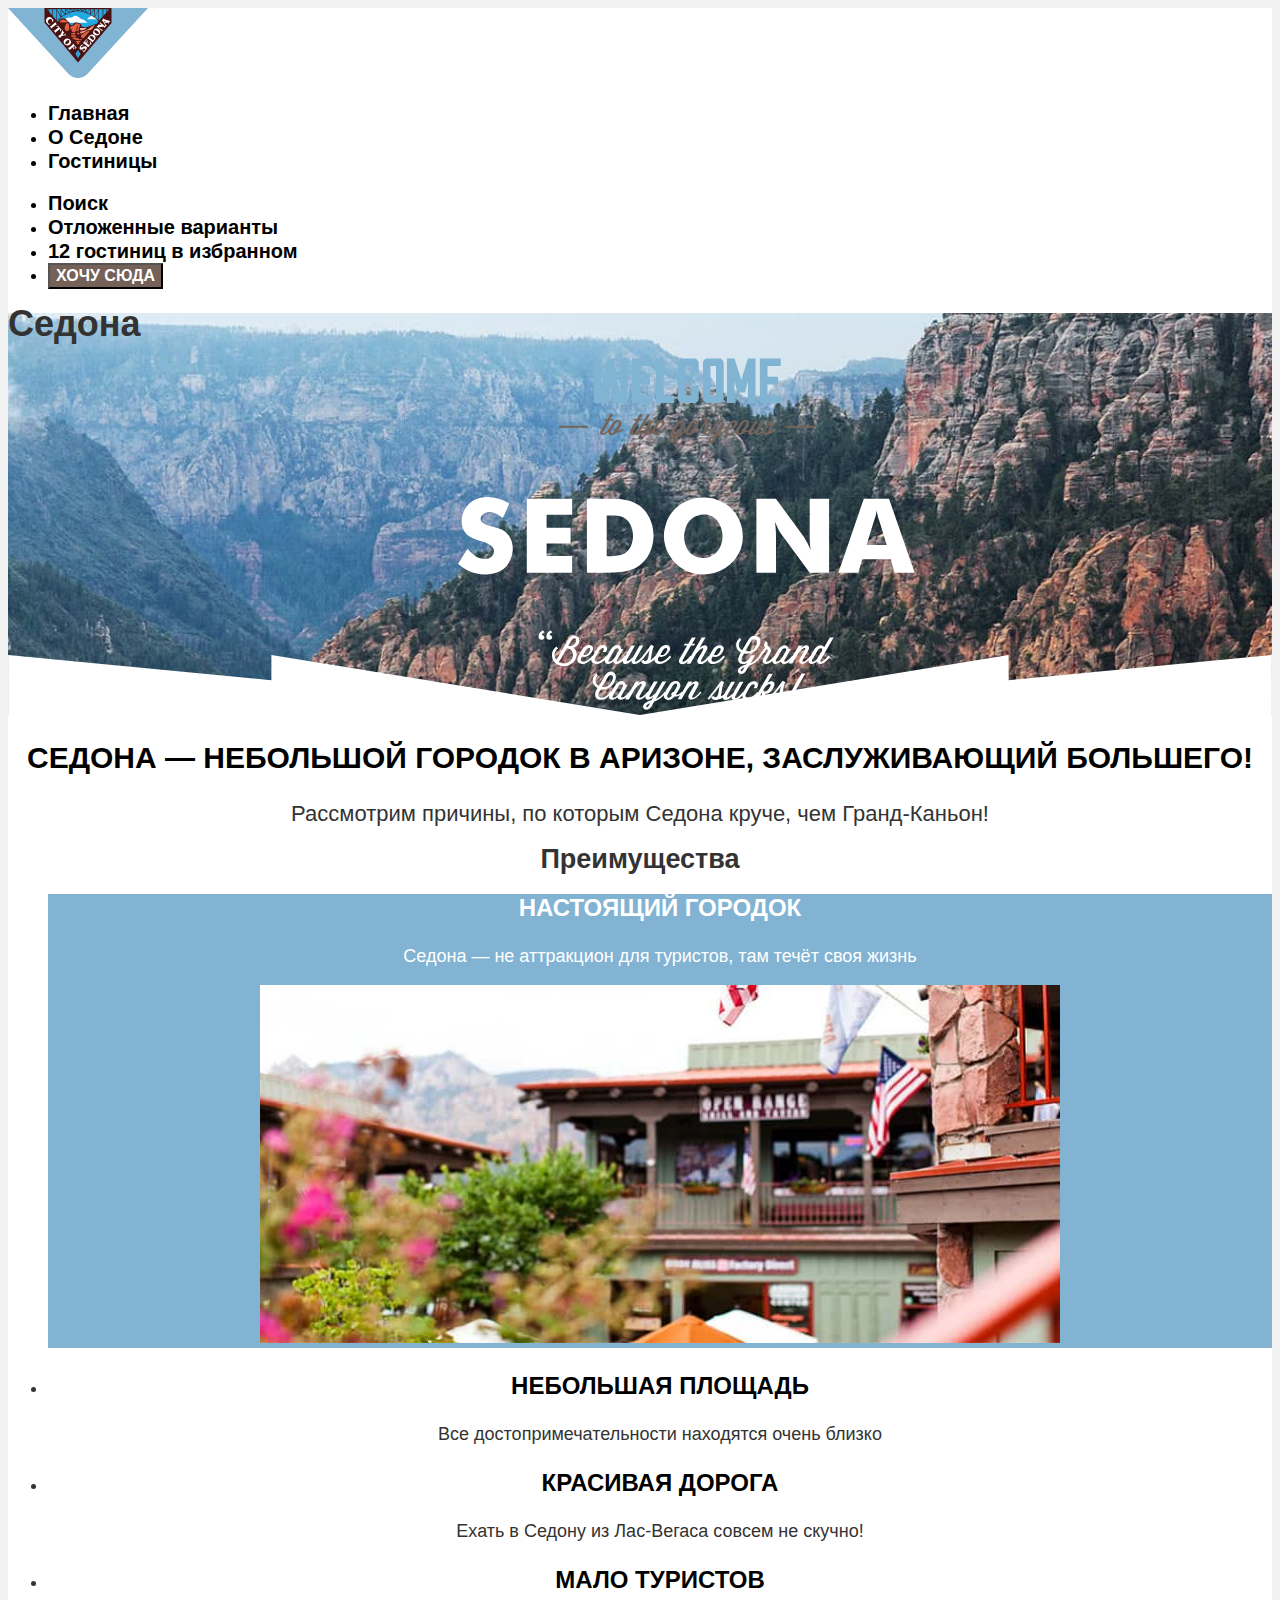
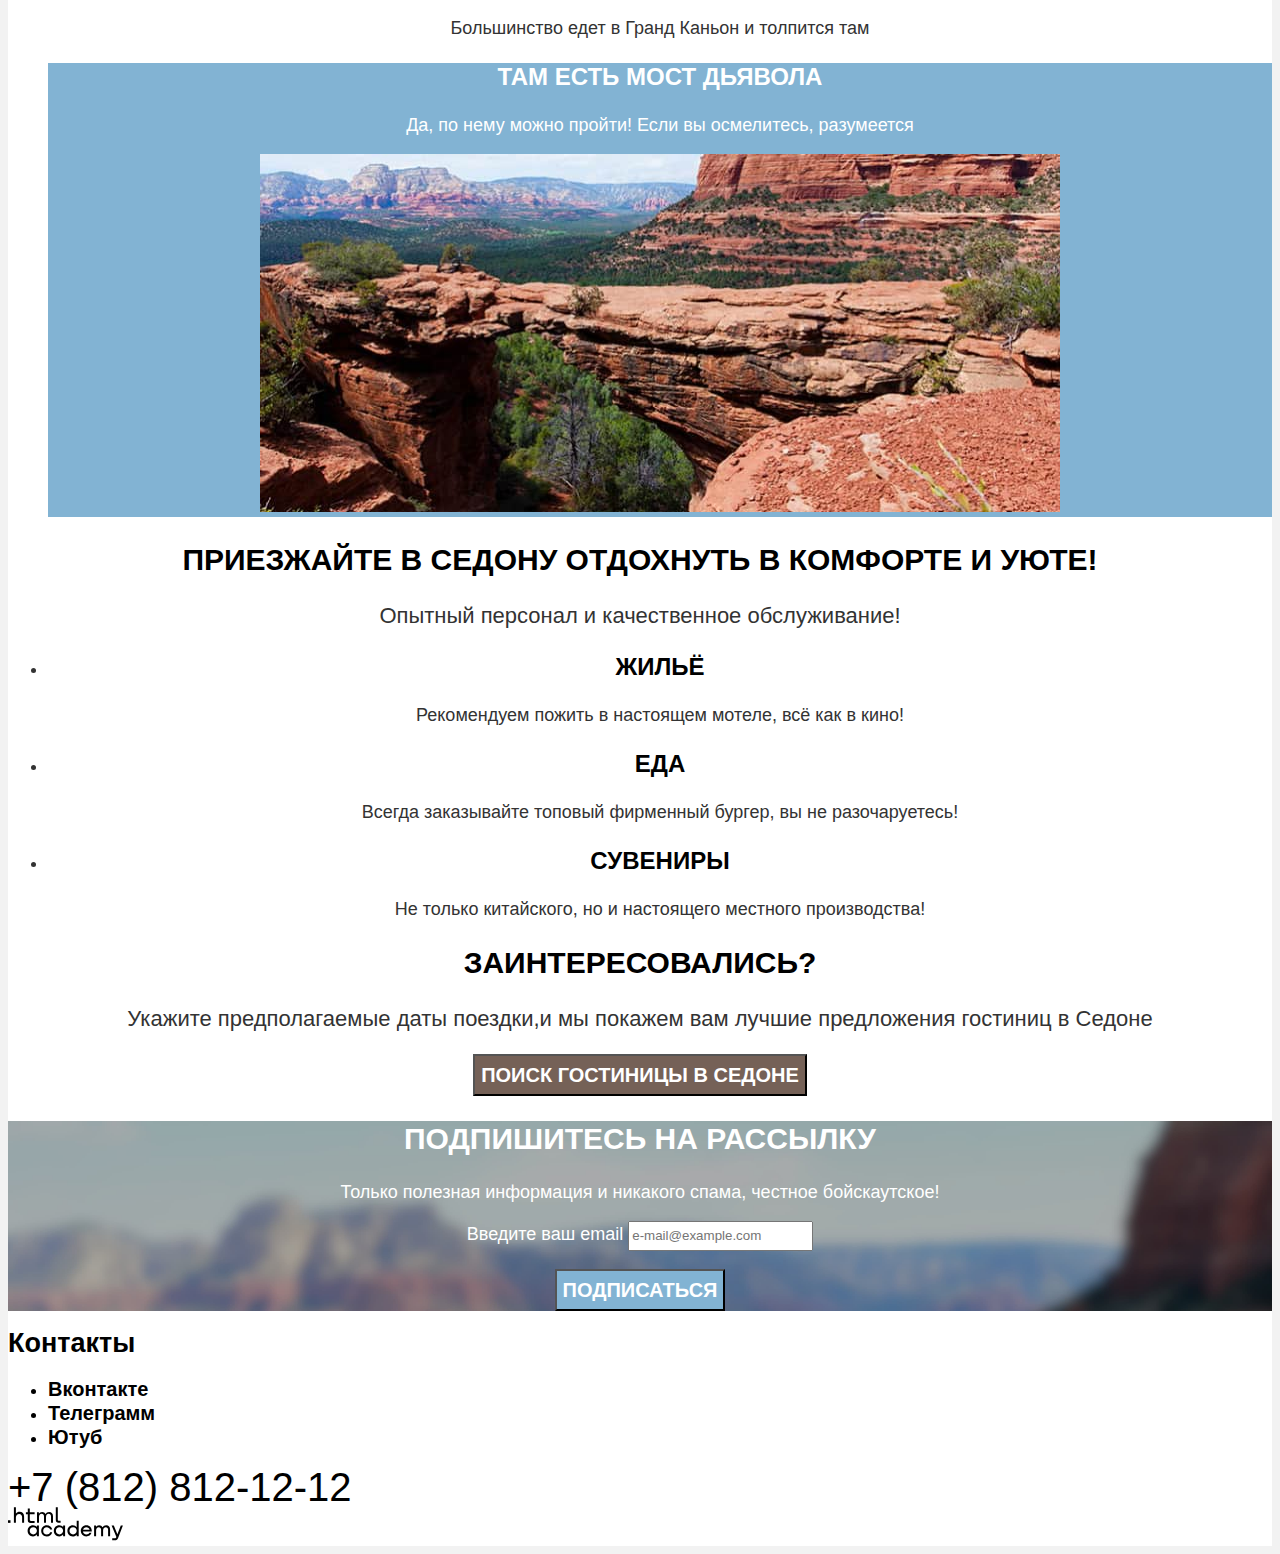
<file: index.html>
<!DOCTYPE html>
<html lang="ru">
  <head>
    <meta charset="utf-8">
    <title>HTML Academy: Седона</title>
    <link rel = "stylesheet" href = "styles/styles.css">
  </head>
  <body>
    <div class = "general-container">
    <header class = "page-header">
      <nav class = "navigation">
        <a class = "page-logo-link" href = "index.html" aria-current="page">
          <img class = "page-logo" src = "images/logo/logo-cite.svg" width="140" height="70" alt = "Логотип сайта про городок Седона штата Аризон">
       </a>
        <ul class = "navigation-list">
          <li class = "navigation-item">
            <a class = "navigation-link navigation-link-current" href = "index.html" aria-current="page">Главная</a>
          </li>
          <li class = "navigation-item">
            <a class = "navigation-link" href = "#">О Cедоне</a>
          </li>
          <li class = "navigation-item">
            <a class = "navigation-link" href = "hotels.html">Гостиницы</a>
          </li>
        </ul>
        <ul class = "navigation-list navigation-user">
          <li class = "navigation-item">
            <a class = "navigation-link" href = "#">
              <span class = "visually-hidden">
                Поиск
              </span>
            </a>
          </li>
          <li class = "navigation-item">
            <a class = "navigation-link" href = "#">
              <span class = "visually-hidden">
                Отложенные варианты
              </span>
            </a>
          </li>
          <li class = "navigation-item">
            <a class = "navigation-link" href = "#">
              <span class = "likes">
               12
              </span>
              <span class = "visually-hidden">
               гостиниц в избранном
              </span>
            </a>
          </li>
          <li class = "navigation-item">
            <button class = "button want-it-button">
                Хочу сюда
            </button>
          </li>
        </ul>
      </nav>
    </header>
    <main class = "main-index">
      <section class = "welcome">
      <h1 class = "visually-hidden">Седона</h1>
      <img class = "welcome-pic" src = "images/welcome.svg" width="458" height="352" alt = "Welcome to the gorgeous Sedona, because the Grand Canyon sucks!">
      </section>
      <section class = "advantages">
        <div class = "advantages-text">
          <h2 class = "advantages-title">Седона — небольшой городок в Аризоне, заслуживающий большего!</h2>
          <p class = "content-description">Рассмотрим причины, по которым Седона круче, чем Гранд-Каньон!</p>
        </div>
        <div class = "advantages-cards">
          <h2 class = "visually-hidden">Преимущества</h2>
        <ul class = "advantages-list">
          <li class = "adnantages-item another-color-item">
            <div class = "advantages-card">
              <h3 class = "title-chapter">Настоящий городок</h3>
              <p class = "description-chapter">Седона — не аттракцион для туристов, там течёт своя жизнь</p>
              <img src="images/houses-flags.jpg" width="800" height="358" alt="Флаги на фоне домов">
            </div>
          </li>
          <li class = "adnantages-item">
            <div class = "advantages-card">
              <h3 class = "title-chapter">Небольшая площадь</h3>
              <p class = "description-chapter">Все достопримечательности находятся очень близко</p>
            </div>
          </li>
          <li class = "adnantages-item">
            <div class = "advantages-card">
              <h3 class = "title-chapter">Красивая дорога</h3>
              <p class = "description-chapter">Ехать в Седону из Лас-Вегаса совсем не скучно!</p>
            </div>
          </li>
          <li class = "adnantages-item">
            <div class = "advantages-card">
              <h3 class = "title-chapter">Мало туристов</h3>
              <p class = "description-chapter">Большинство едет в Гранд Каньон и толпится там</p>
            </div>
          </li>
          <li class = "adnantages-item another-color-item">
            <div class = "advantages-card ">
              <h3 class = "title-chapter">Там есть мост дьявола</h3>
              <p class = "description-chapter">Да, по нему можно пройти! Если вы осмелитесь, разумеется</p>
            <img src="images/devil-bridge.jpg" width="800" height="358" alt="Мост дьявола">
            </div>
          </li>
        </ul>
        </div>
      </section>
      <section class = "services">
        <div class = "services-wrapper">
        <h2 class = "services-title">Приезжайте в Седону отдохнуть в комфорте и уюте!</h2>
          <p class = "content-description">Опытный персонал и качественное обслуживание!</p>
          </div>
          <ul class = "services-list">
            <li class = "services-item">
              <h3 class = "title-chapter">Жильё</h3>
              <p class = "description-chapter">Рекомендуем пожить в настоящем мотеле, всё как в кино!</p>
            </li>
            <li class = "services-item">
              <h3 class = "title-chapter">Еда</h3>
              <p class = "description-chapter">Всегда заказывайте топовый фирменный бургер, вы не разочаруетесь!</p>
            </li>
            <li class = "services-item">
              <h3 class = "title-chapter">Сувениры</h3>
              <p class = "description-chapter">Не только китайского, но и настоящего местного производства!</p>
            </li>
          </ul>
        </section>
        <section class = "seek">
          <h2 class = "seek-title">Заинтересовались?</h2>
          <p class = "content-description">Укажите предполагаемые даты поездки,и мы покажем вам лучшие предложения гостиниц в Седоне</p>
          <button class = "button button-search">Поиск гостиницы в Седоне</button>
        </section>
        <section class = "subscribe">
          <h2 class = "subscribe-title">Подпишитесь на рассылку</h2>
          <p class = "content-description-subscribe">Только полезная информация и никакого спама, честное бойскаутское!</p>
          <form class = "subscribe-form" action = "https://echo.htmlacademy.ru/" method = "post">
            <p class = "subscribe-form-email">
            <label class = "subscribe-form-label" for = "subscribe-email">Введите ваш email</label>
              <input class = "subscribe-input" type = "email" name = "subscribe-email" id = "subscribe-email" placeholder = "e-mail@example.com" required>
            </p>
          <button class = "button subscribe-button" type = "submit">Подписаться</button>
          </form>
        </section>
      </main>
      <footer class = "page-footer">
        <section class = "contacts">
          <h2 class = "visually-hidden">Контакты</h2>
        <ul class = "social-list">
          <li class = "social-item">
            <a class = "social-link" href = "https://vk.com/htmlacademy">
              <span class = "visually-hidden">Вконтакте</span>
            </a>
          </li>
          <li class = "social-item">
            <a class = "social-link" href = "https://t.me/htmlacademy">
              <span class = "visually-hidden">Телеграмм</span>
            </a>
            </li>
          <li class = "social-item">
            <a class = "social-link" href = "https://www.youtube.com/user/htmlacademyru">
              <span class = "visually-hidden">Ютуб</span>
            </a>
            </li>
        </ul>
        <div class = "phone-number">
          <a class = "phone" href="tel:+78128121212">+7 (812) 812-12-12</a>
          </div>
          <a class = "logo-developer" href = "https://htmlacademy.ru/intensive/htmlcss">
            <img class = "logo-developer" src = "/images/logo/logo-html-academy.svg" alt = "Логотип HTML Академии">
          </a>
          </section>
      </footer>
      </div>
  </body>
</html>
</file>
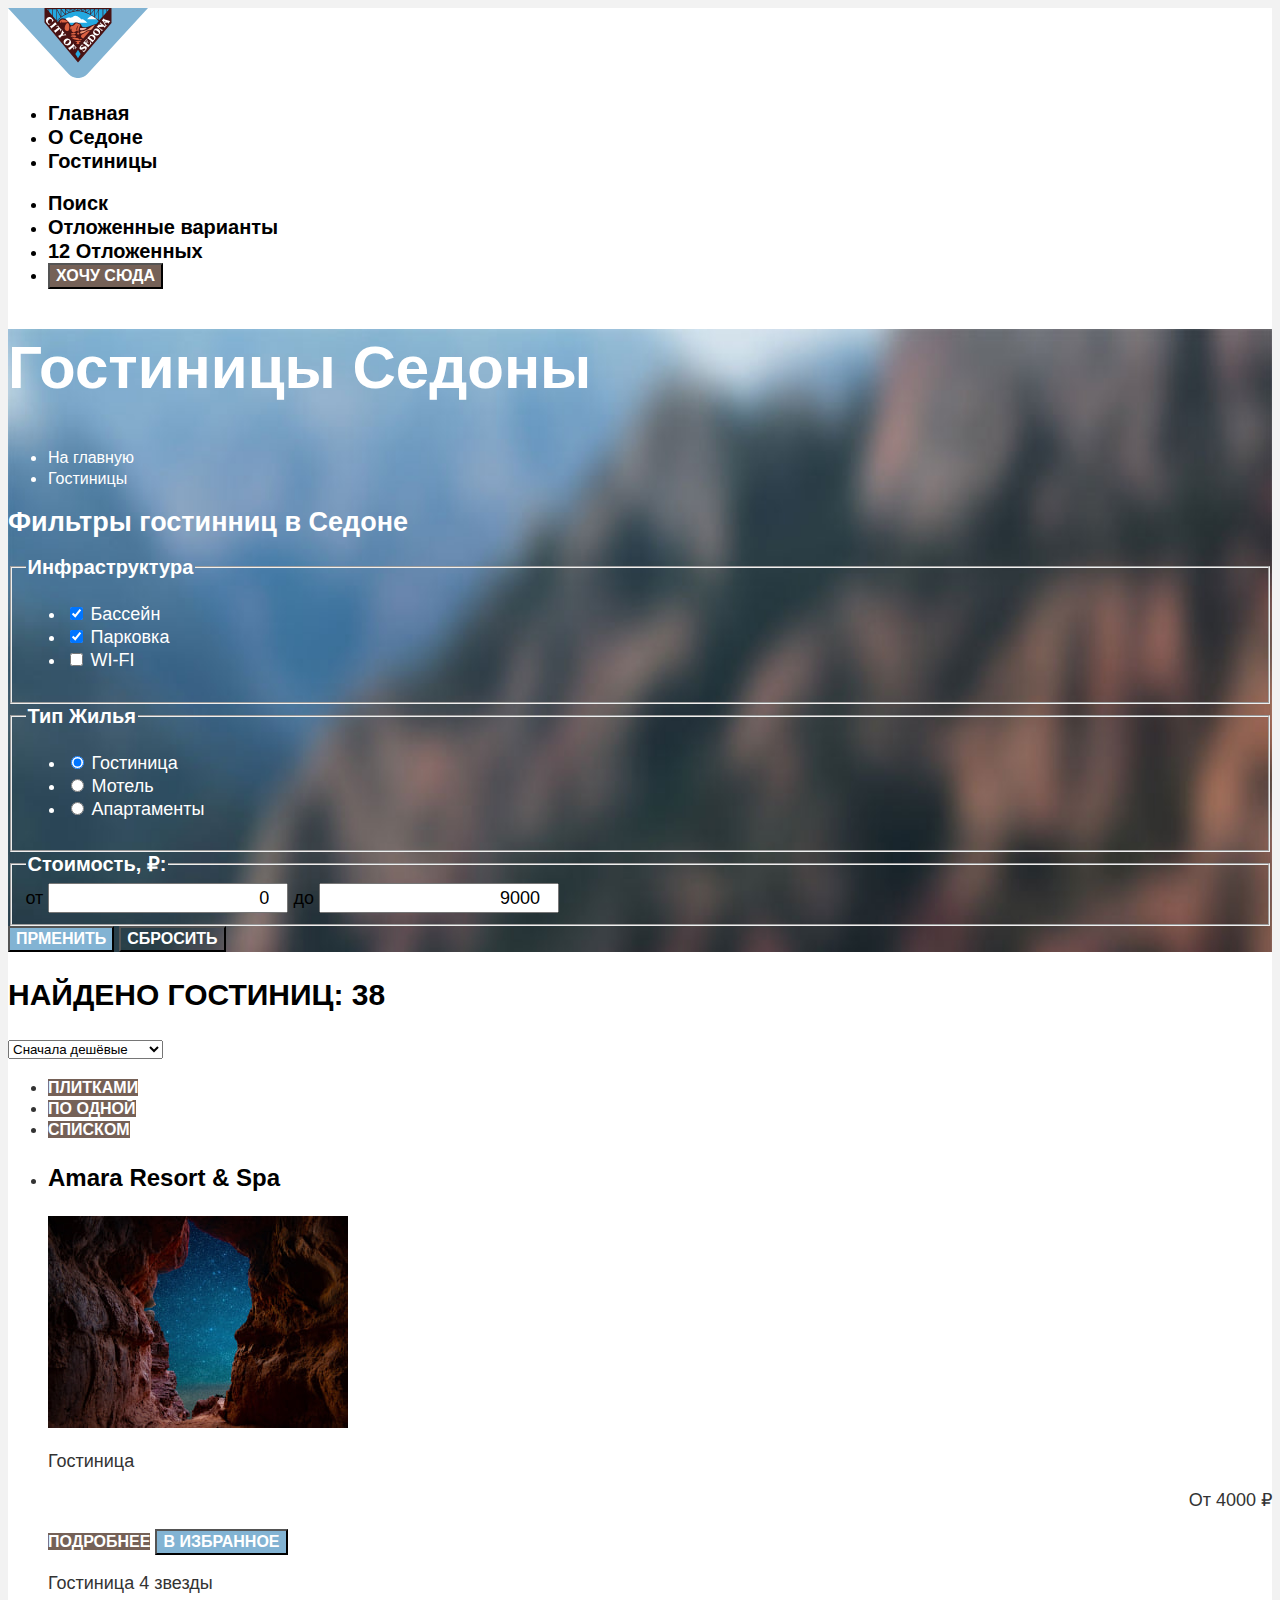
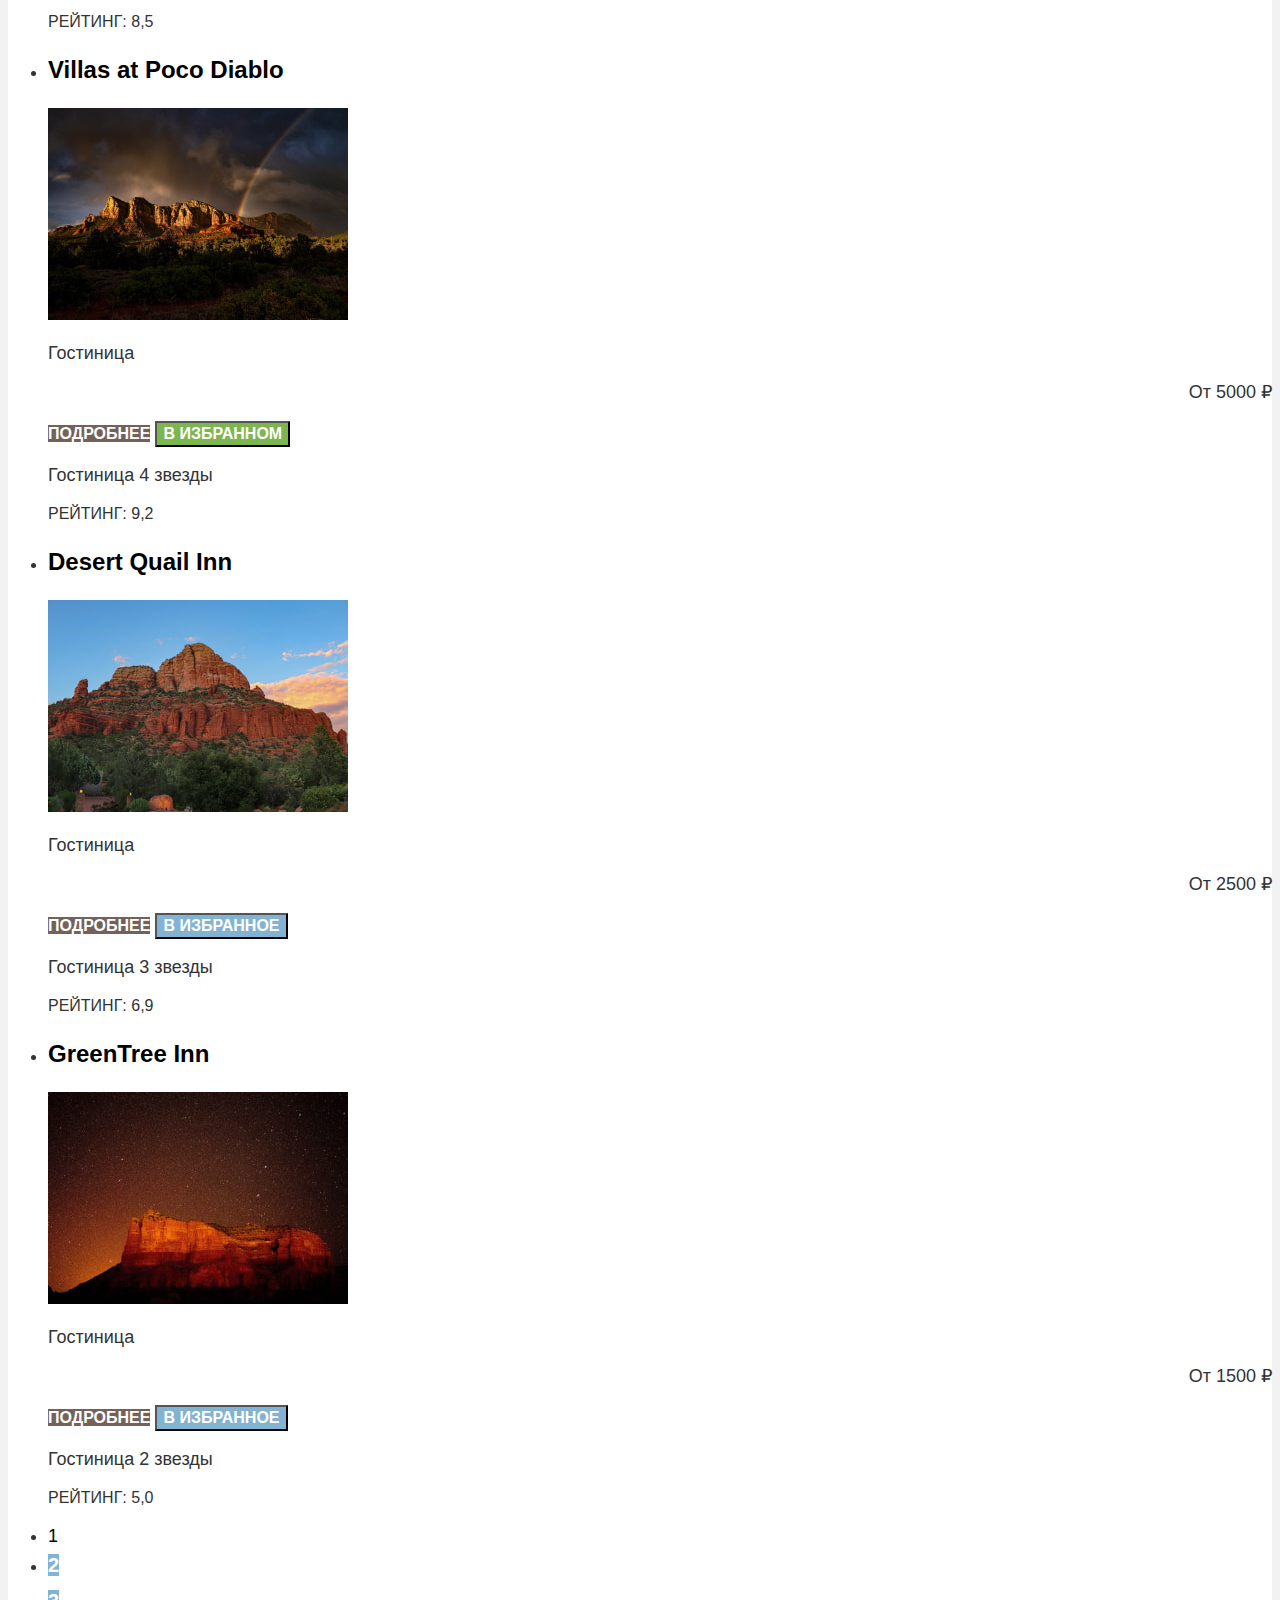
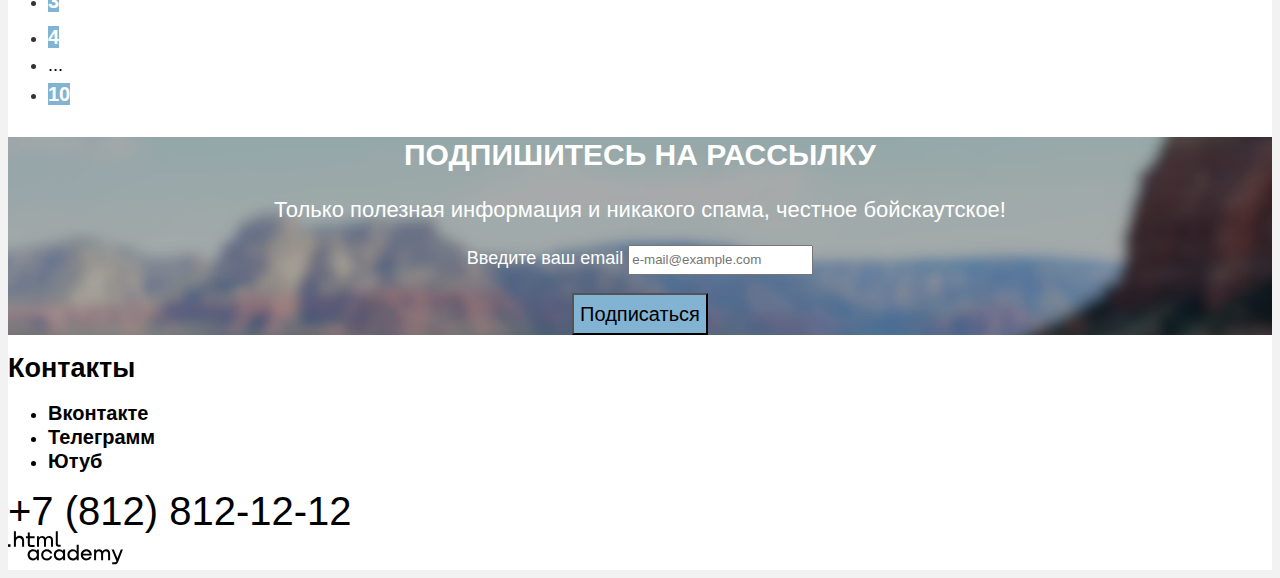
<file: hotels.html>
<!DOCTYPE html>
    <html lang = "ru">
        <head>
            <meta charset="utf-8">
            <title>Гостиницы Седоны</title>
    <link rel = "stylesheet" href = "styles/styles.css">
        </head>
        <body>
          <div class = "general-container">
            <header class = "page-header">
                <nav class = "navigation">
        <a class = "page-logo-link" href = "index.html" aria-current="page">
          <img class = "page-logo" src = "images/logo/logo-cite.svg" width="140" height="70" alt = "Логотип сайта про городок Седона штата Аризон">
       </a>
                    <ul class = "navigation-list">
                    <li class = "navigation-item">
                        <a class = "navigation-link" href = "index.html">Главная</a>
                    </li>
                    <li class = "navigation-item">
                        <a class = "navigation-link" href = "#">О Cедоне</a>
                    </li>
                    <li class = "navigation-item">
                        <a class = "navigation-link navigation-link-current" href = "hotels.html" aria-current="page" >Гостиницы</a>
                    </li>
                    </ul>
                    <ul class = "navigation-list navigation-user">
                    <li class = "navigation-item">
                        <a class = "navigation-link" href = "#">
                        <span class = "visually-hidden">
                            Поиск
                        </span>
                        </a>
                    </li>
                    <li class = "navigation-item">
                        <a class = "navigation-link" href = "#">
                        <span class = "visually-hidden">
                            Отложенные варианты
                        </span>
                        </a>
                    </li>
                    <li class = "navigation-item">
                      <a class = "navigation-link" href = "#">
                        <span class = "likes">
                        12
                        </span>
                        <span class = "visually-hidden">
                        Отложенных
                        </span>
                      </a>
                    </li>
                    <li class = "navigation-item">
                        <button class = "button navigation-link">
                            Хочу сюда
                        </button>
                    </li>
                    </ul>
                </nav>
                </header>
                <main class = "main-index">
                  <div class = "hotels-container">
                    <div class = "title-page">
                        <h1 class = "hotels-title">Гостиницы Седоны</h1>
                        <ul class = "breadcrums">
                            <li class = "breadcrums-item">
                                <a class = "breadcrums-link" href = "index.html">
                                    <span class = "visually-hidden">
                                        На главную
                                    </span>
                                </a>
                            </li>
                            <li class = "breadcrums-item">
                                <a class = "breadcrums-link">
                                    Гостиницы
                                </a>
                            </li>
                        </ul>
                      </div>
                    <section class = "filters">
                        <h2 class = "visually-hidden">Фильтры гостинниц в Седоне</h2>
                        <form class = "catalog-filter" action = "https://echo.htmlacademy.ru/" method = "get">
                            <fieldset class = "catalog-filter-group">
                                <legend class = "catalog-filter-title">Инфраструктура</legend>
                                <ul class = "catalog-filter-list">
                                    <li class = "catalog-filter-item">
                                        <label class = "control">
                                            <input class = "control-input" type = "checkbox" name = "pool" checked>
                                        Бассейн
                                        </label>
                                    </li>
                                    <li class = "catalog-filter-item">
                                        <label class = "control">
                                            <input class = "control-input" type = "checkbox" name = "parking" checked>
                                        Парковка
                                        </label>
                                    </li>
                                    <li class = "catalog-filter-item">
                                        <label class = "control">
                                            <input class = "control-input" type = "checkbox" name = "wi-fi">
                                        WI-FI
                                        </label>
                                    </li>
                                </ul>
                            </fieldset>
                            <fieldset class = "catalog-filter-group">
                                <legend class = "catalog-filter-title">Тип Жилья</legend>
                                <ul class = "catalog-filter-list">
                                    <li class = "catalog-filter-item">
                                        <label class = "control">
                                            <input class = "control-input" type = "radio" name = "type-housing" value="hotel" checked>
                                        Гостиница
                                        </label>
                                    </li>
                                    <li class = "catalog-filter-item">
                                        <label class = "control">
                                            <input class = "control-input" type = "radio" name = "type-housing" value="motel">
                                        Мотель
                                        </label>
                                    </li>
                                    <li class = "catalog-filter-item">
                                        <label class = "control">
                                            <input class = "control-input" type = "radio" name = "type-housing" value="apartaments">
                                        Апартаменты
                                        </label>
                                    </li>
                                </ul>
                            </fieldset>
                            <fieldset class = "price-filter-group">
                                <legend class = "price-filter-title">Стоимость, ₽:</legend>
                                <label class = "filter-price-label" for = "min-price">от</label>
                                <input class = "filter-price-input" placeholder="0" type = "number" id="min-price" name="min-price" value="0" min = "0">
                                <label class = "filter-price-label" for = "max-price">до</label>
                                <input class = "filter-price-input" placeholder="9000" type = "number" id="max-price" name="max-price" value="9000" min = "0">
                            </fieldset>
                            <button class= "button button-apply" type = "submit">Прменить</button>
                            <button class= "button button-reset" type = "submit">Сбросить</button>
                        </form>
                    </section>
                  </div>
                    <section class = "reserch-results">
                        <h2 class = "reserch-results-title">Найдено гостиниц: 38</h2>
                            <select class = "select-control" aria-label = "Сортировка">
                                <option value = "cheap">Сначала дешёвые</option>
                                <option value = "">Сначала дорогие</option>
                                <option value = "">Сначала популярные</option>
                            </select>
                        <ul class = "view-method-list">
                            <li class = "view-method-item">
                                <a class = "button button-view" href = "#">Плитками</a>
                            </li>
                            <li class = "view-method-item">
                                <a class = "button button-view" href = "#">По одной</a>
                            </li>
                            <li class = "view-method-item">
                                <a class = "button button-view" href = "#">Списком</a>
                            </li>
                        </ul>
                        <ul class = "product-card-list">
                            <li class = "product-card-item">
                            <div class = "product-card">
                                <div class = "product-card-part">
                                <a class = "product-card-link" href = "#" tabindex = "-1">
                                <h3 class = "product-card-title">Amara Resort & Spa</h3>
                                </a>
                                <a class = "product-card-link" href = "#" tabindex = "-1">
                                    <img class = "product-card-img" src = "images/hotel-1.jpg" width="300" height="212" alt = "Звёздное небо над пещерой">
                                </a>
                                </div>
                                <div class = "product-card-part">
                                    <p class = "product-card-type">Гостиница</p>
                                    <p class = "product-card-price">От 4000 ₽</p>
                                </div>
                                <div class = "product-card-part">
                                    <a class = "button button-view" href = "#">Подробнее</a>
                                    <button class = "button in-favourites">В избранное</button>
                                </div>
                                <div class = "product-card-part">
                                    <p class = " stars quantity-stars">
                                        <span class = "visually-hidden">Гостиница 4 звезды</span>
                                    </p>
                                    <p class = "product-card-rating">Рейтинг: 8,5</p>
                                </div>
                            </div>
                            </li>
                             <li class = "product-card-item">
                            <div class = "product-card">
                                <div class = "product-card-part">
                                <a class = "product-card-link" href = "#" tabindex = "-1">
                                <h3 class = "product-card-title">Villas at Poco Diablo</h3>
                                </a>
                                <a class = "product-card-link" href = "#" tabindex = "-1">
                                    <img class = "product-card-img" src = "images/hotel-2.jpg" width="300" height="212" alt = "Радуга на фоне обрыва">
                                </a>
                                </div>
                                <div class = "product-card-part">
                                    <p class = "product-card-type">Гостиница</p>
                                    <p class = "product-card-price">От 5000 ₽</p>
                                </div>
                                <div class = "product-card-part">
                                    <a class = "button button-view" href = "#">Подробнее</a>
                                    <button class = "button in-favourites-now">В избранном</button>
                                </div>
                                <div class = "product-card-part">
                                    <p class = " stars quantity-stars">
                                        <span class = "visually-hidden">Гостиница 4 звезды</span>
                                    </p>
                                    <p class = "product-card-rating">Рейтинг: 9,2</p>
                                </div>
                            </div>
                            </li>
                            <li class = "product-card-item">
                            <div class = "product-card">
                                <div class = "product-card-part">
                                <a class = "product-card-link" href = "#" tabindex = "-1">
                                <h3 class = "product-card-title">Desert Quail Inn</h3>
                                </a>
                                <a class = "product-card-link" href = "#" tabindex = "-1">
                                    <img class = "product-card-img" src = "images/hotel-3.jpg" width="300" height="212" alt = "Живописная гора">
                                </a>
                                </div>
                                <div class = "product-card-part">
                                    <p class = "product-card-type">Гостиница</p>
                                    <p class = "product-card-price">От 2500 ₽</p>
                                </div>
                                <div class = "product-card-part">
                                    <a class = "button button-view" href = "#">Подробнее</a>
                                    <button class = "button in-favourites">В избранное</button>
                                </div>
                                <div class = "product-card-part">
                                    <p class = " stars quantity-stars">
                                        <span class = "visually-hidden">Гостиница 3 звезды</span>
                                    </p>
                                    <p class = "product-card-rating">Рейтинг: 6,9</p>
                                </div>
                            </div>
                            </li>
                            <li class = "product-card-item">
                            <div class = "product-card">
                                <div class = "product-card-part">
                                <a class = "product-card-link" href = "#" tabindex = "-1">
                                <h3 class = "product-card-title">GreenTree Inn</h3>
                                </a>
                                <a class = "product-card-link" href = "#" tabindex = "-1">
                                    <img class = "product-card-img" src = "images/hotel-4.jpg" width="300" height="212" alt = "Оранжевый закат отражается на скалах на фоне звёздного неба">
                                </a>
                                </div>
                                <div class = "product-card-part">
                                    <p class = "product-card-type">Гостиница</p>
                                    <p class = "product-card-price">От 1500 ₽</p>
                                </div>
                                <div class = "product-card-part">
                                    <a class = "button button-view" href = "#">Подробнее</a>
                                    <button class = "button in-favourites">В избранное</button>
                                </div>
                                <div class = "product-card-part">
                                    <p class = " stars quantity-stars">
                                        <span class = "visually-hidden">Гостиница 2 звезды</span>
                                    </p>
                                    <p class = "product-card-rating">Рейтинг: 5,0</p>
                                </div>
                            </div>
                            </li>
                        </ul>
                        <ul class = "pagination">
                          <li class = "pagination-item">
                            <a class = "pagination-link-current" href = "hotels.hrml" aria-current="page">
                              <span>1</span>
                            </a>
                          </li>
                          <li class = "pagination-item">
                            <a class = "pagination-link" href = "#">2</a>
                          </li>
                          <li class = "pagination-item">
                            <a class = "pagination-link" href = "#">3</a>
                          </li>
                          <li class = "pagination-item">
                            <a class = "pagination-link" href = "#">4</a>
                          </li>
                          <li class = "pagination-item">
                            <a class = "pagination-link-etc" href = "#">...</a>
                          </li>
                          <li class = "pagination-item">
                            <a class = "pagination-link" href = "#">10</a>
                          </li>
                        </ul>
                    </section>
        <section class = "subscribe">
          <h2 class = "subscribe-title">Подпишитесь на рассылку</h2>
          <p class = "content-description">Только полезная информация и никакого спама, честное бойскаутское!</p>
          <form class = "subscribe-form" action = "https://echo.htmlacademy.ru/" method = "post">
            <p class = "subscribe-form-email">
            <label class = "subscribe-form-label" for = "subscribe-email">Введите ваш email</label>
              <input class = "subscribe-input" type = "email" name = "subscribe-email" id = "subscribe-email" placeholder = "e-mail@example.com" required>
            </p>
          <button class = "subscribe-button" type = "submit">Подписаться</button>
          </form>
        </section>
                </main>
                <footer class = "page-footer">
                  <section class = "contacts">
                    <h2 class = "visually-hidden">Контакты</h2>
                    <ul class = "social-list">
                    <li class = "social-item">
                        <a class = "social-link" href = "https://vk.com/htmlacademy">
                        <span class = "visually-hidden">Вконтакте</span>
                        </a>
                    </li>
                    <li class = "social-item">
                        <a class = "social-link" href = "https://t.me/htmlacademy">
                        <span class = "visually-hidden">Телеграмм</span>
                        </a>
                        </li>
                    <li class = "social-item">
                        <a class = "social-link" href = "https://www.youtube.com/user/htmlacademyru">
                        <span class = "visually-hidden">Ютуб</span>
                        </a>
                        </li>
                    </ul>
                    <div class = "phone-number">
                    <a class = "phone" href="tel:+78128121212">+7 (812) 812-12-12</a>
                    </div>
          <a class = "logo-developer" href = "https://htmlacademy.ru/intensive/htmlcss">
            <img class = "logo-developer" src = "/images/logo/logo-html-academy.svg" alt = "Логотип HTML Академии">
          </a>
          </section>
      </footer>
      </div>
        </body>
    </html>
</file>
<file: styles/styles.css>
@font-face{
  font-family: "PT Sans";
  font-weight: 400;
  font-style:normal;
  font-display:swap;

  src: url("..fonts/ptsans-400.woff2") format("woff2");

}

@font-face{
  font-family: "PT Sans";
  font-weight: 700;
  font-style:normal;
  font-display:swap;

  src: url("..fonts/ptsans-700.woff2") format("woff2");

}

body {
  font-family: "PT-sans", sans-serif;
  font-size: 18px;
  line-height: 21px;
  font-weight:400;
  font-style: normal;
  color: #333333;
  background-color:#F2F2F2;

}

.navigation-link, .social-link {
 font-size:20px;
 line-height:24px;
 font-weight:bold;
 text-align: center;
 color: #000000;
 background-color: #ffffff;
 text-decoration: none;
 }


.button {
  font-family: inherit;
  font-size: 16px;
  line-height: 20px;
  font-weight: 700;
  text-align: center;
  text-transform: uppercase;
  color:#ffffff;
  background-color:#756157;
  text-decoration: none;
}

.button-search {
  font-size: 20px;
  line-height: 36px;
}

.subscribe-button{
  font-size: 20px;
  line-height: 36px;
  background-color:#82B3D3;
}

.button-apply {
  background-color:#82B3D3;
}

.button-reset {
  background: none;
}
.in-favourites-now{
  background-color:#7DB54F;
}
.in-favourites {
  background-color:#82B3D3;
}

.general-container{
  background-color:#ffffff;
}
.page-header {
  background-color:#ffffff;
  color:#000000;
}

.main-index{
  background-color:#ffffff;
  color: inherit;
}
.page-footer{
  background-color:#ffffff;
  color:#000000;
}

.welcome {
  background-image: url("../images/index-background-element.svg"), url("../images/index-background.jpg");
  background-position: center bottom;
  background-size: 100% auto;
  background-repeat: no-repeat;;
  background-color:#b1e6f4;
  color:#333333;
}
 .welcome-pic{
  padding-left: 450px;
 }

.advantages, .services, .seek, .subscribe {
  text-align: center;

}
  .advantages-title, .services-title, .subscribe-title, .seek-title {
  font-weight:700;
  line-height:36px;
  font-size:30px;
  color:#000000;
  text-transform:uppercase;
 }
 .content-description {
  line-height:26px;
  font-size:22px;
 }

 .title-chapter {
  color:#000000;
  font-weight:700;
  font-size:24px;
  line-height: 28px;
  text-transform:uppercase;
 }

 .another-color-item, .another-color-item .title-chapter {
  color:#ffffff;
  background-color:#82B3D3;
 }

 .subscribe-input{
  font-weight:400;
  font-size:18;
  line-height: 24px;
  color:#000000;
 }
.subscribe, .subscribe-title {
  color:#ffffff;
  background-image: url("../images/index-subscribe-background.jpg");
  background-repeat: no-repeat;
  background-size: 100% auto;
  background-color:#82B3D3;
}


.hotels-container {
  background-image: url("../images/catalog-background.jpg");
  background-repeat:no-repeat;
  background-position: center bottom;
  background-size: 100% 100%;
  background-color:#b1e6f4;
}


.phone {
  font-weight: 400;
  font-size: 40px;
  line-height: 40px;
  color: #000000;
  text-align: center;
  text-decoration: none;
  text-transform: uppercase;
}

.title-page, .filters {
  color:#ffffff;

}
.hotels-title {
  font-weight:700;
  font-size:60px;
  line-height: 78px;


}
.breadcrums{
  color:#ffffff;
}
.breadcrums-link {
  font-size: 16px;
  font-weight: 400;
  text-decoration: none;
  color:inherit;
}

.catalog-filter-title, .price-filter-title {
  font-size:20px;
  font-weight:700;
  line-height: 24px;
}

.catalog-filter-item{
  font-size:18px;
  font-weight:400;
  line-height: 23px;
}
.filter-price-label, .filter-price-input{
  font-size:18px;
  font-weight:400;
  line-height: 24px;
  color:#000000;
  text-align:right;
}
.reserch-results-title{
  font-weight:700;
  font-size:30px;
  line-height:36px ;
  text-transform: uppercase;
  color:#000000;
}

.product-card-title {
  font-weight:700;
  font-size: 24px;
  line-height: 28px;
  color:#000000;
}
.product-card-link{
  text-decoration: none;
}
.product-card-price{
  text-align:right;
}
.product-card-rating{
  font-size:16px;
  line-height: 20px;
  text-transform: uppercase;
}
.pagination {
  background-color: #ffffff;
}
.pagination-link {
  color: #ffffff;
  background-color: #82B3D3;
  text-decoration: none;
  line-height: 36px;
  font-weight: 700;
  font-size: 20px;
  text-transform: uppercase;

}
.pagination-link-current, .pagination-link-etc{
  color:#000000;
  text-decoration:inherit;
}
</file>
